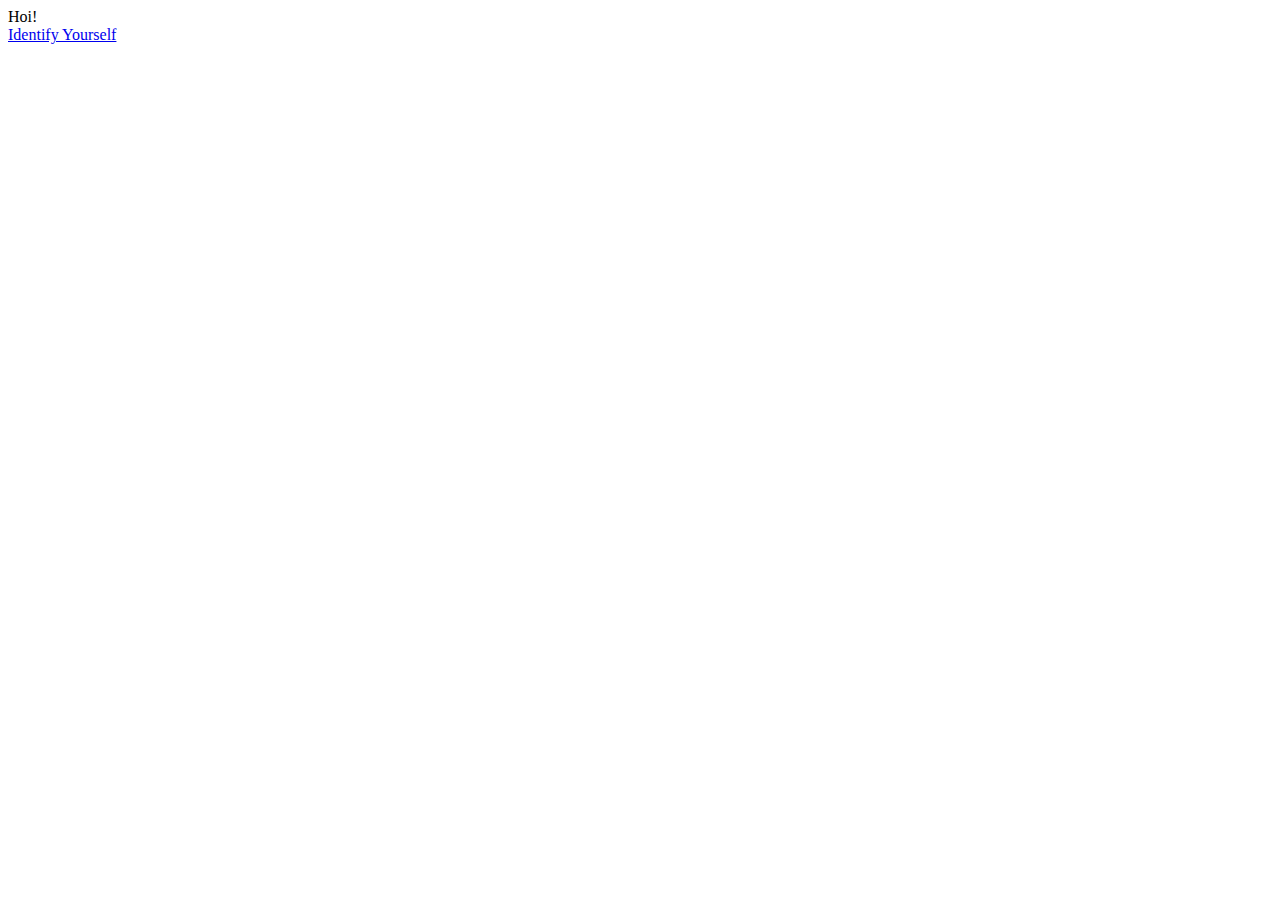
<file: aynoo.html>
<!DOCTYPE html>
<html>
<head>
	<title>My First OAuth2 App</title>
</head>
<body>
	<div id="info">
		Hoi!
	</div>
	<a id="login" style="display: none;" href="your oauth2 url here">Identify Yourself</a>
	<script>
		function generateRandomString() {
			const rand = Math.floor(Math.random() * 10);
			let randStr = '';

			for (let i = 0; i < 20 + rand; i++) {
				randStr += String.fromCharCode(33 + Math.floor(Math.random() * 94));
			}

			return randStr;
		}

		window.onload = () => {
			const fragment = new URLSearchParams(window.location.hash.slice(1));

			if (fragment.has("access_token")) {
				const urlState = fragment.get("state");
				const stateParameter = localStorage.getItem('stateParameter');
				if (stateParameter !== atob(decodeURIComponent(urlState))) {
					return console.log('You may have been clickjacked!');
				}

				const accessToken = fragment.get("access_token");
				const tokenType = fragment.get("token_type");

				fetch('https://discord.com/api/users/@me', {
					headers: {
						authorization: `${tokenType} ${accessToken}`
					}
				})
					.then(res => res.json())
					.then(response => {
						console.log(response);
						const { username, discriminator } = response;
						document.getElementById('info').innerText += ` ${username}#${discriminator}`;
					})
					.catch(console.error);

			}
			else {
				const randStr = generateRandomString();
				localStorage.setItem('stateParameter', randStr);

				document.getElementById('login').href += `&state=${encodeURIComponent(btoa(randStr))}`;
				document.getElementById('login').style.display = 'block';
			}
		}
	</script>
</body>
</html>
</file>
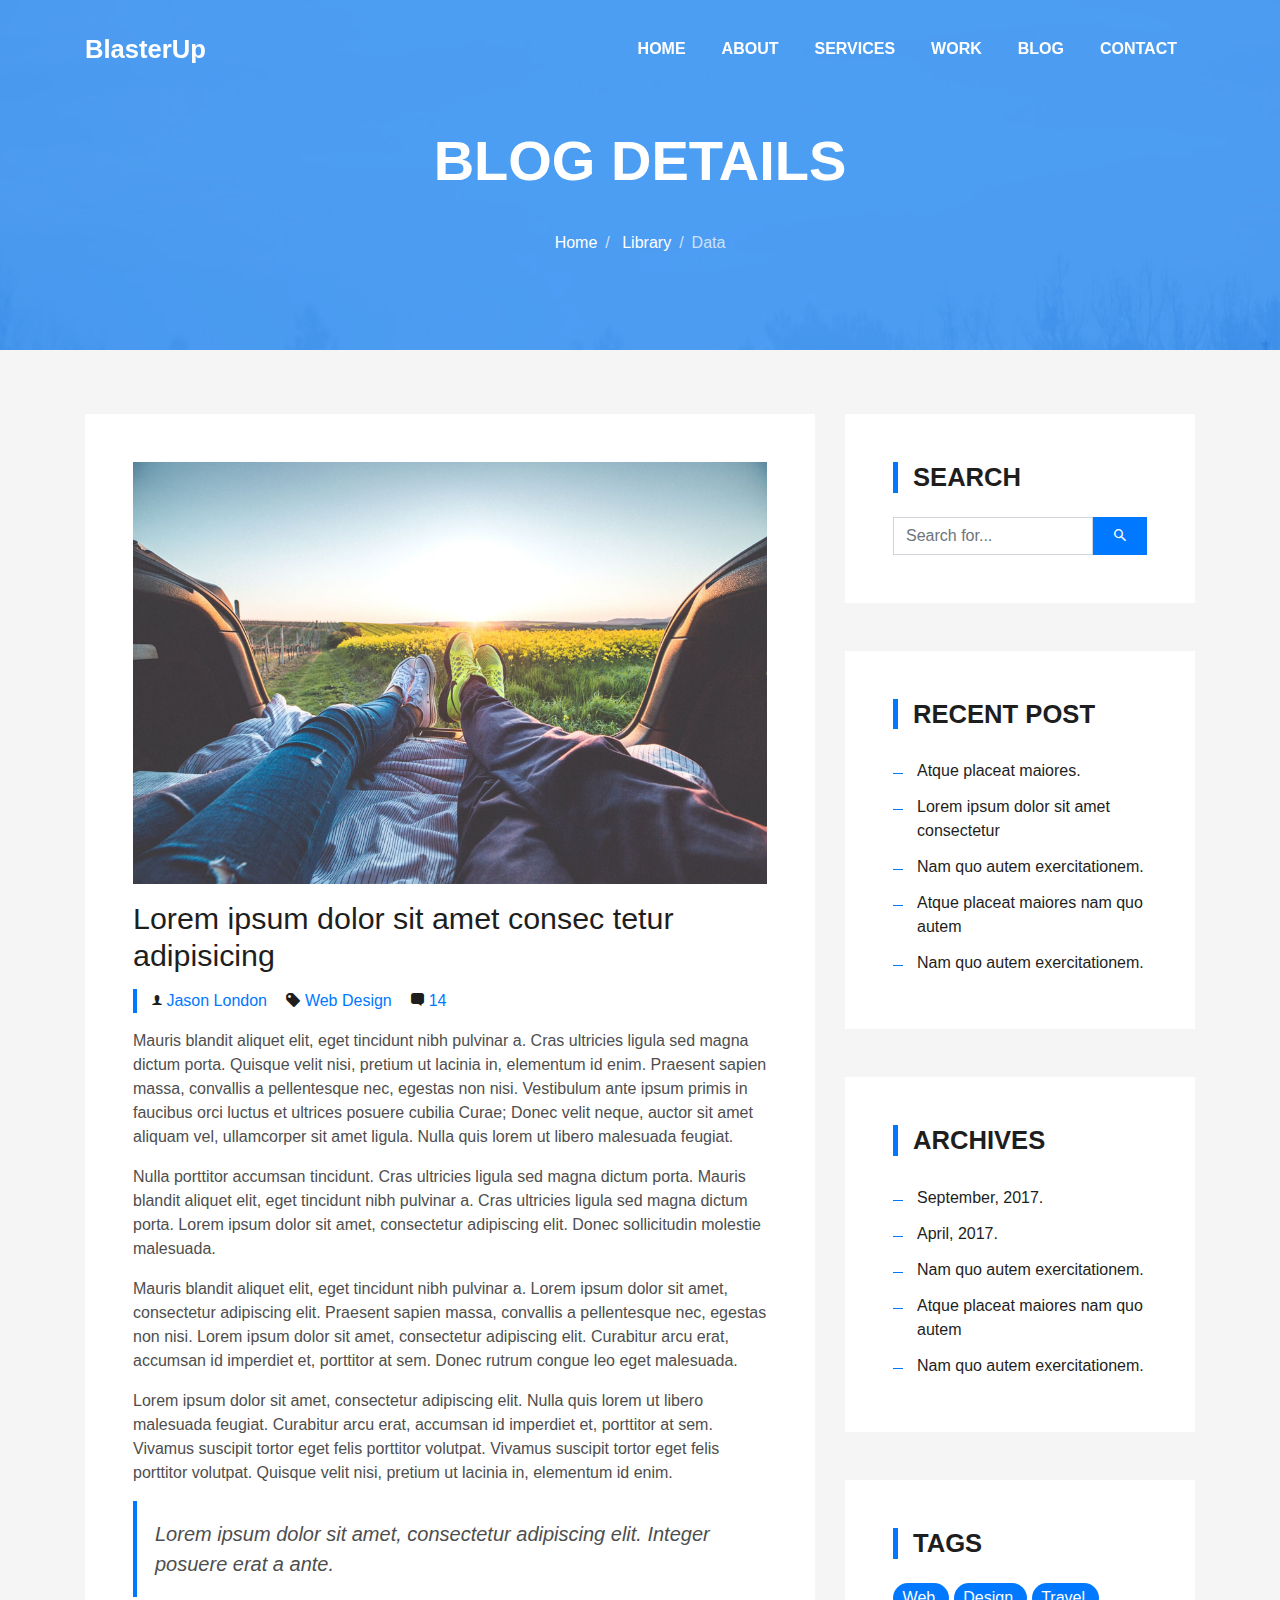
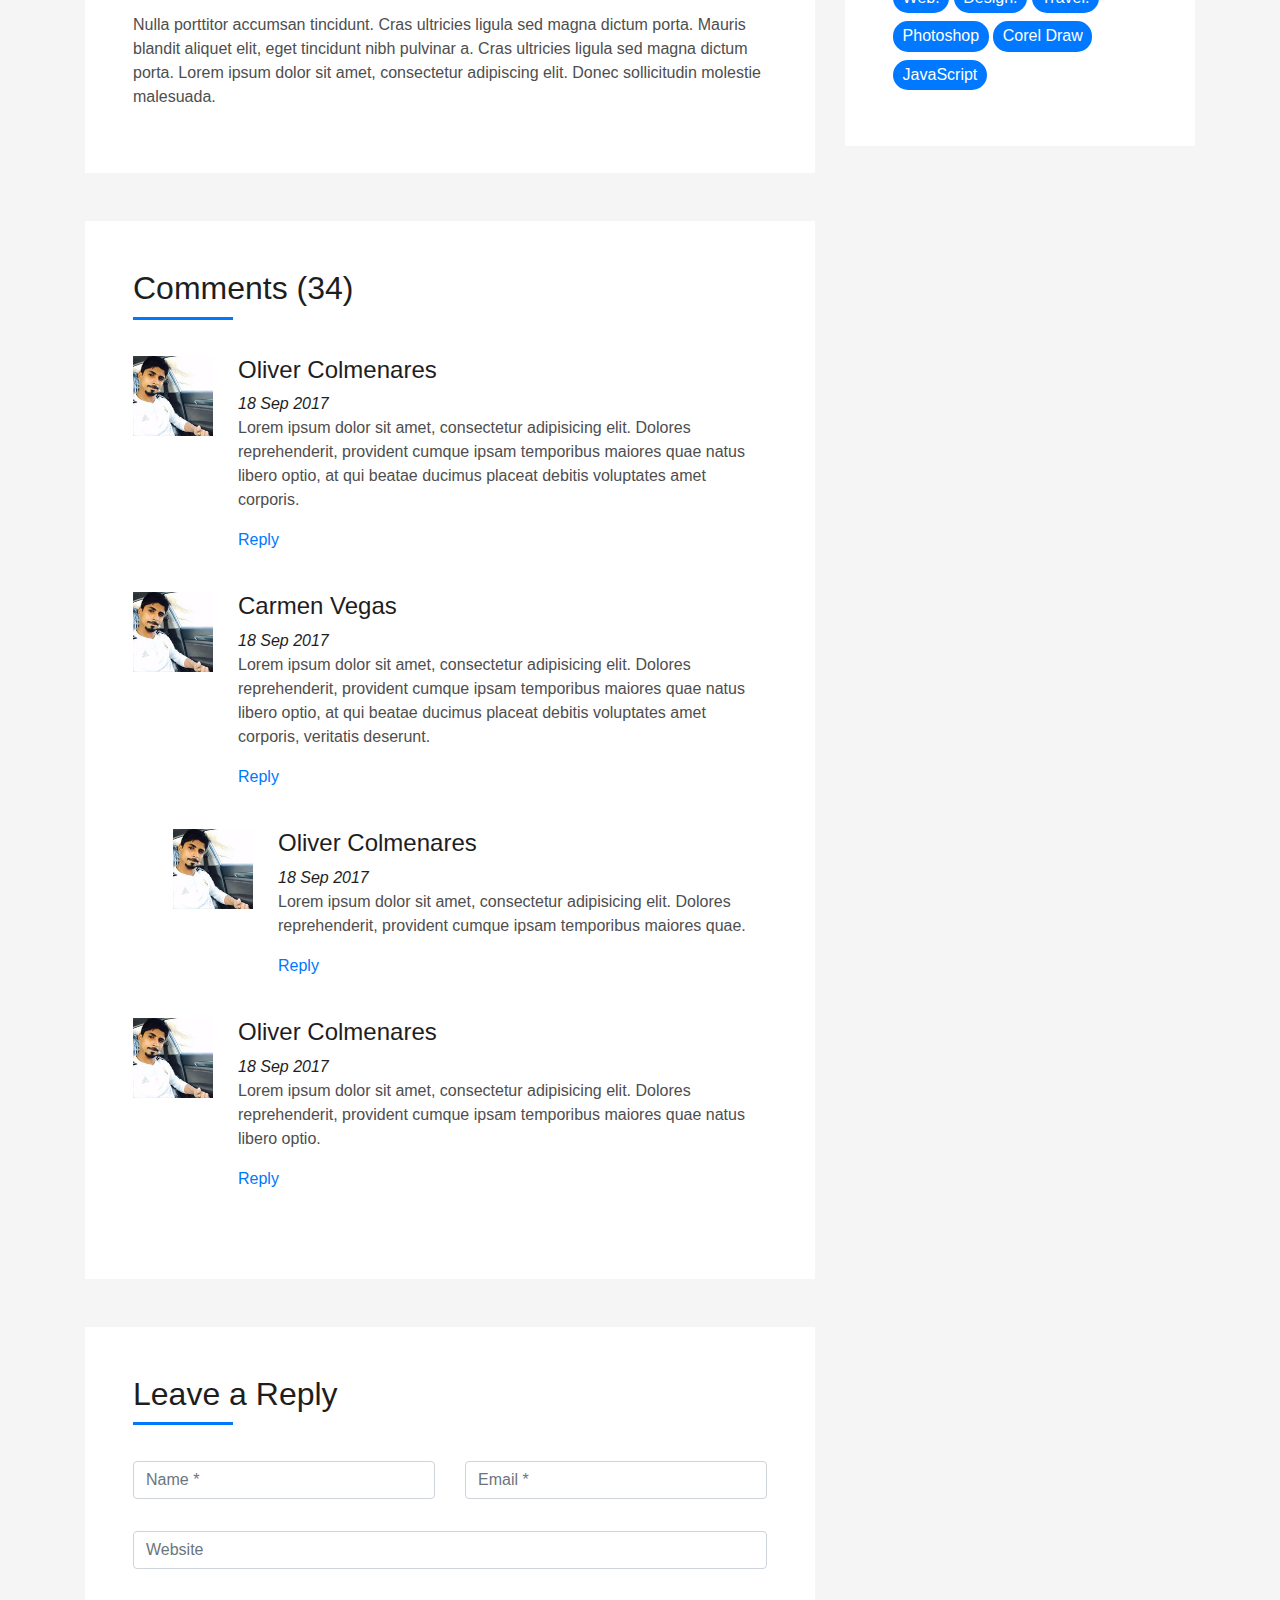
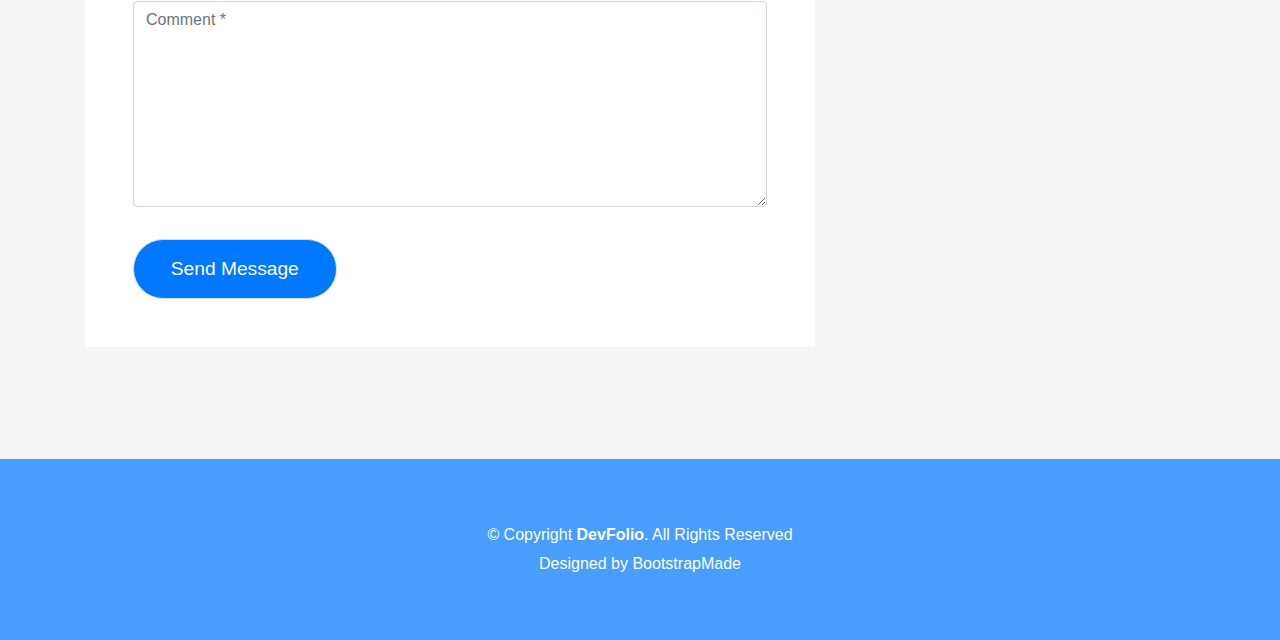
<file: blog-single.html>
<!DOCTYPE html>
<html lang="en">
<head>
  <meta charset="utf-8">
  <title>DevFolio Bootstrap Template</title>
  <meta content="width=device-width, initial-scale=1.0" name="viewport">
  <meta content="" name="keywords">
  <meta content="" name="description">

  <!-- Favicons -->
  <link href="img/favicon.png" rel="icon">
  <link href="img/apple-touch-icon.png" rel="apple-touch-icon">

  <!-- Bootstrap CSS File -->
  <link href="lib/bootstrap/css/bootstrap.min.css" rel="stylesheet">

  <!-- Libraries CSS Files -->
  <link href="lib/font-awesome/css/font-awesome.min.css" rel="stylesheet">
  <link href="lib/animate/animate.min.css" rel="stylesheet">
  <link href="lib/ionicons/css/ionicons.min.css" rel="stylesheet">
  <link href="lib/owlcarousel/assets/owl.carousel.min.css" rel="stylesheet">
  <link href="lib/lightbox/css/lightbox.min.css" rel="stylesheet">

  <!-- Main Stylesheet File -->
  <link href="css/style.css" rel="stylesheet">

  <!-- =======================================================
    Theme Name: DevFolio
    Theme URL: https://bootstrapmade.com/devfolio-bootstrap-portfolio-html-template/
    Author: BootstrapMade.com
    License: https://bootstrapmade.com/license/
  ======================================================= -->
</head>

<body>
  <!--/ Nav Star /-->
  <nav class="navbar navbar-b navbar-trans navbar-expand-md fixed-top" id="mainNav">
    <div class="container">
      <a class="navbar-brand js-scroll" href="#page-top">BlasterUp</a>
      <button class="navbar-toggler collapsed" type="button" data-toggle="collapse" data-target="#navbarDefault"
        aria-controls="navbarDefault" aria-expanded="false" aria-label="Toggle navigation">
        <span></span>
        <span></span>
        <span></span>
      </button>
      <div class="navbar-collapse collapse justify-content-end" id="navbarDefault">
        <ul class="navbar-nav">
          <li class="nav-item">
            <a class="nav-link js-scroll" href="index.html">Home</a>
          </li>
          <li class="nav-item">
            <a class="nav-link js-scroll" href="#">About</a>
          </li>
          <li class="nav-item">
            <a class="nav-link js-scroll" href="#">Services</a>
          </li>
          <li class="nav-item">
            <a class="nav-link js-scroll" href="#">Work</a>
          </li>
          <li class="nav-item">
            <a class="nav-link js-scroll" href="#">Blog</a>
          </li>
          <li class="nav-item">
            <a class="nav-link js-scroll" href="#">Contact</a>
          </li>
        </ul>
      </div>
    </div>
  </nav>
  <!--/ Nav End /-->

  <!--/ Intro Skew Star /-->
  <div class="intro intro-single route bg-image" style="background-image: url(img/overlay-bg.jpg)">
    <div class="overlay-mf"></div>
    <div class="intro-content display-table">
      <div class="table-cell">
        <div class="container">
          <h2 class="intro-title mb-4">Blog Details</h2>
          <ol class="breadcrumb d-flex justify-content-center">
            <li class="breadcrumb-item">
              <a href="#">Home</a>
            </li>
            <li class="breadcrumb-item">
              <a href="#">Library</a>
            </li>
            <li class="breadcrumb-item active">Data</li>
          </ol>
        </div>
      </div>
    </div>
  </div>
  <!--/ Intro Skew End /-->

  <!--/ Section Blog-Single Star /-->
  <section class="blog-wrapper sect-pt4" id="blog">
    <div class="container">
      <div class="row">
        <div class="col-md-8">
          <div class="post-box">
            <div class="post-thumb">
              <img src="img/post-1.jpg" class="img-fluid" alt="">
            </div>
            <div class="post-meta">
              <h1 class="article-title">Lorem ipsum dolor sit amet consec tetur adipisicing</h1>
              <ul>
                <li>
                  <span class="ion-ios-person"></span>
                  <a href="#">Jason London</a>
                </li>
                <li>
                  <span class="ion-pricetag"></span>
                  <a href="#">Web Design</a>
                </li>
                <li>
                  <span class="ion-chatbox"></span>
                  <a href="#">14</a>
                </li>
              </ul>
            </div>
            <div class="article-content">
              <p>
                Mauris blandit aliquet elit, eget tincidunt nibh pulvinar a. Cras ultricies ligula sed magna dictum
                porta. Quisque velit
                nisi, pretium ut lacinia in, elementum id enim. Praesent sapien massa, convallis a pellentesque
                nec, egestas non nisi. Vestibulum ante ipsum primis in faucibus orci luctus et ultrices posuere
                cubilia Curae; Donec velit neque, auctor sit amet aliquam vel, ullamcorper sit amet ligula.
                Nulla quis lorem ut libero malesuada feugiat.
              </p>
              <p>
                Nulla porttitor accumsan tincidunt. Cras ultricies ligula sed magna dictum porta. Mauris blandit
                aliquet elit, eget tincidunt
                nibh pulvinar a. Cras ultricies ligula sed magna dictum porta. Lorem ipsum dolor sit amet,
                consectetur adipiscing elit. Donec sollicitudin molestie malesuada.
              </p>
              <p>
                Mauris blandit aliquet elit, eget tincidunt nibh pulvinar a. Lorem ipsum dolor sit amet, consectetur
                adipiscing elit. Praesent
                sapien massa, convallis a pellentesque nec, egestas non nisi. Lorem ipsum dolor sit amet,
                consectetur adipiscing elit. Curabitur arcu erat, accumsan id imperdiet et, porttitor at
                sem. Donec rutrum congue leo eget malesuada.
              </p>
              <p>
                Lorem ipsum dolor sit amet, consectetur adipiscing elit. Nulla quis lorem ut libero malesuada feugiat.
                Curabitur arcu erat,
                accumsan id imperdiet et, porttitor at sem. Vivamus suscipit tortor eget felis porttitor
                volutpat. Vivamus suscipit tortor eget felis porttitor volutpat. Quisque velit nisi, pretium
                ut lacinia in, elementum id enim.
              </p>
              <blockquote class="blockquote">
                <p class="mb-0">Lorem ipsum dolor sit amet, consectetur adipiscing elit. Integer posuere erat a ante.</p>
              </blockquote>
              <p>
                Nulla porttitor accumsan tincidunt. Cras ultricies ligula sed magna dictum porta. Mauris blandit
                aliquet elit, eget tincidunt
                nibh pulvinar a. Cras ultricies ligula sed magna dictum porta. Lorem ipsum dolor sit amet,
                consectetur adipiscing elit. Donec sollicitudin molestie malesuada.
              </p>
            </div>
          </div>
          <div class="box-comments">
            <div class="title-box-2">
              <h4 class="title-comments title-left">Comments (34)</h4>
            </div>
            <ul class="list-comments">
              <li>
                <div class="comment-avatar">
                  <img src="img/testimonial-2.jpg" alt="">
                </div>
                <div class="comment-details">
                  <h4 class="comment-author">Oliver Colmenares</h4>
                  <span>18 Sep 2017</span>
                  <p>
                    Lorem ipsum dolor sit amet, consectetur adipisicing elit. Dolores reprehenderit, provident cumque
                    ipsam temporibus maiores
                    quae natus libero optio, at qui beatae ducimus placeat debitis voluptates amet corporis.
                  </p>
                  <a href="3">Reply</a>
                </div>
              </li>
              <li>
                <div class="comment-avatar">
                  <img src="img/testimonial-4.jpg" alt="">
                </div>
                <div class="comment-details">
                  <h4 class="comment-author">Carmen Vegas</h4>
                  <span>18 Sep 2017</span>
                  <p>
                    Lorem ipsum dolor sit amet, consectetur adipisicing elit. Dolores reprehenderit, provident cumque
                    ipsam temporibus maiores
                    quae natus libero optio, at qui beatae ducimus placeat debitis voluptates amet corporis,
                    veritatis deserunt.
                  </p>
                  <a href="3">Reply</a>
                </div>
              </li>
              <li class="comment-children">
                <div class="comment-avatar">
                  <img src="img/testimonial-2.jpg" alt="">
                </div>
                <div class="comment-details">
                  <h4 class="comment-author">Oliver Colmenares</h4>
                  <span>18 Sep 2017</span>
                  <p>
                    Lorem ipsum dolor sit amet, consectetur adipisicing elit. Dolores reprehenderit, provident cumque
                    ipsam temporibus maiores
                    quae.
                  </p>
                  <a href="3">Reply</a>
                </div>
              </li>
              <li>
                <div class="comment-avatar">
                  <img src="img/testimonial-2.jpg" alt="">
                </div>
                <div class="comment-details">
                  <h4 class="comment-author">Oliver Colmenares</h4>
                  <span>18 Sep 2017</span>
                  <p>
                    Lorem ipsum dolor sit amet, consectetur adipisicing elit. Dolores reprehenderit, provident cumque
                    ipsam temporibus maiores
                    quae natus libero optio.
                  </p>
                  <a href="3">Reply</a>
                </div>
              </li>
            </ul>
          </div>
          <div class="form-comments">
            <div class="title-box-2">
              <h3 class="title-left">
                Leave a Reply
              </h3>
            </div>
            <form class="form-mf">
              <div class="row">
                <div class="col-md-6 mb-3">
                  <div class="form-group">
                    <input type="text" class="form-control input-mf" id="inputName" placeholder="Name *" required>
                  </div>
                </div>
                <div class="col-md-6 mb-3">
                  <div class="form-group">
                    <input type="email" class="form-control input-mf" id="inputEmail1" placeholder="Email *" required>
                  </div>
                </div>
                <div class="col-md-12 mb-3">
                  <div class="form-group">
                    <input type="url" class="form-control input-mf" id="inputUrl" placeholder="Website">
                  </div>
                </div>
                <div class="col-md-12 mb-3">
                  <div class="form-group">
                    <textarea id="textMessage" class="form-control input-mf" placeholder="Comment *" name="message"
                      cols="45" rows="8" required></textarea>
                  </div>
                </div>
                <div class="col-md-12">
                  <button type="submit" class="button button-a button-big button-rouded">Send Message</button>
                </div>
              </div>
            </form>
          </div>
        </div>
        <div class="col-md-4">
          <div class="widget-sidebar sidebar-search">
            <h5 class="sidebar-title">Search</h5>
            <div class="sidebar-content">
              <form>
                <div class="input-group">
                  <input type="text" class="form-control" placeholder="Search for..." aria-label="Search for...">
                  <span class="input-group-btn">
                    <button class="btn btn-secondary btn-search" type="button">
                      <span class="ion-android-search"></span>
                    </button>
                  </span>
                </div>
              </form>
            </div>
          </div>
          <div class="widget-sidebar">
            <h5 class="sidebar-title">Recent Post</h5>
            <div class="sidebar-content">
              <ul class="list-sidebar">
                <li>
                  <a href="#">Atque placeat maiores.</a>
                </li>
                <li>
                  <a href="#">Lorem ipsum dolor sit amet consectetur</a>
                </li>
                <li>
                  <a href="#">Nam quo autem exercitationem.</a>
                </li>
                <li>
                  <a href="#">Atque placeat maiores nam quo autem</a>
                </li>
                <li>
                  <a href="#">Nam quo autem exercitationem.</a>
                </li>
              </ul>
            </div>
          </div>
          <div class="widget-sidebar">
            <h5 class="sidebar-title">Archives</h5>
            <div class="sidebar-content">
              <ul class="list-sidebar">
                <li>
                  <a href="#">September, 2017.</a>
                </li>
                <li>
                  <a href="#">April, 2017.</a>
                </li>
                <li>
                  <a href="#">Nam quo autem exercitationem.</a>
                </li>
                <li>
                  <a href="#">Atque placeat maiores nam quo autem</a>
                </li>
                <li>
                  <a href="#">Nam quo autem exercitationem.</a>
                </li>
              </ul>
            </div>
          </div>
          <div class="widget-sidebar widget-tags">
            <h5 class="sidebar-title">Tags</h5>
            <div class="sidebar-content">
              <ul>
                <li>
                  <a href="#">Web.</a>
                </li>
                <li>
                  <a href="#">Design.</a>
                </li>
                <li>
                  <a href="#">Travel.</a>
                </li>
                <li>
                  <a href="#">Photoshop</a>
                </li>
                <li>
                  <a href="#">Corel Draw</a>
                </li>
                <li>
                  <a href="#">JavaScript</a>
                </li>
              </ul>
            </div>
          </div>
        </div>
      </div>
    </div>
  </section>
  <!--/ Section Blog-Single End /-->

  <!--/ Section Contact-Footer Star /-->
  <section class="paralax-mf footer-paralax bg-image sect-mt4 route" style="background-image: url(img/overlay-bg.jpg)">
    <div class="overlay-mf"></div>
    <footer>
      <div class="container">
        <div class="row">
          <div class="col-sm-12">
            <div class="copyright-box">
              <p class="copyright">&copy; Copyright <strong>DevFolio</strong>. All Rights Reserved</p>
              <div class="credits">
                <!--
                  All the links in the footer should remain intact.
                  You can delete the links only if you purchased the pro version.
                  Licensing information: https://bootstrapmade.com/license/
                  Purchase the pro version with working PHP/AJAX contact form: https://bootstrapmade.com/buy/?theme=DevFolio
                -->
                Designed by <a href="https://bootstrapmade.com/">BootstrapMade</a>
              </div>
            </div>
          </div>
        </div>
      </div>
    </footer>
  </section>
  <!--/ Section Contact-footer End /-->

  <a href="#" class="back-to-top"><i class="fa fa-chevron-up"></i></a>
  <div id="preloader"></div>

  <!-- JavaScript Libraries -->
  <script src="lib/jquery/jquery.min.js"></script>
  <script src="lib/jquery/jquery-migrate.min.js"></script>
  <script src="lib/popper/popper.min.js"></script>
  <script src="lib/bootstrap/js/bootstrap.min.js"></script>
  <script src="lib/easing/easing.min.js"></script>
  <script src="lib/counterup/jquery.waypoints.min.js"></script>
  <script src="lib/counterup/jquery.counterup.js"></script>
  <script src="lib/owlcarousel/owl.carousel.min.js"></script>
  <script src="lib/lightbox/js/lightbox.min.js"></script>
  <script src="lib/typed/typed.min.js"></script>
  <!-- Contact Form JavaScript File -->
  <script src="contactform/contactform.js"></script>

  <!-- Template Main Javascript File -->
  <script src="js/main.js"></script>

</body>
</html>
</file>
<file: css/style.css>
/*
  Theme Name: DevFolio
  Theme URL: https://bootstrapmade.com/devfolio-bootstrap-portfolio-html-template/
  Author: BootstrapMade.com
  License: https://bootstrapmade.com/license/
*/

/*======================================
//--//-->   STYLES GENERALES
======================================*/

body {
  background-color: #f5f5f5;
  color: #4e4e4e;
}

h1,
h2,
h3,
h4,
h5,
h6 {
  color: #1e1e1e;
}

a {
  color: #1e1e1e;
  transition: all 0.5s ease-in-out;
}

a:hover {
  color: #0078ff;
  text-decoration: none;
  transition: all 0.5s ease-in-out;
}

.p-r {
  position: relative;
}

.color-a {
  color: #0078ff;
}

.color-d {
  color: #f5f5f5;
}

.color-text-a {
  color: #4e4e4e;
}

.box-shadow,
.paralax-mf,
.service-box,
.work-box,
.card-blog {
  box-shadow: 0 13px 8px -10px rgba(0, 0, 0, 0.1);
}

.box-shadow-a,
.button:hover {
  box-shadow: 0 0 0 4px #cde1f8;
}

.display-5 {
  font-size: 2.5rem;
  font-weight: 300;
  line-height: 1.1;
}

.display-6 {
  font-size: 2rem;
  font-weight: 300;
  line-height: 1.1;
}

.avatar {
  width: 32px;
  height: 32px;
  margin-right: 4px;
  overflow: hidden;
}

.bg-image {
  background-repeat: no-repeat;
  background-attachment: fixed;
  background-size: cover;
  background-position: center center;
}

.overlay-mf {
  background-color: #0078ff;
}

.overlay-mf {
  position: absolute;
  top: 0;
  left: 0px;
  padding: 0;
  height: 100%;
  width: 100%;
  opacity: .7;
}

.paralax-mf {
  position: relative;
  padding: 8rem 0;
}

.display-table {
  width: 100%;
  height: 100%;
  display: table;
}

.table-cell {
  display: table-cell;
  vertical-align: middle;
}

/*--/ Sections /--*/

.sect-4 {
  padding: 4rem 0;
}

.sect-pt4 {
  padding-top: 4rem;
}

.sect-mt4 {
  margin-top: 4rem;
}

/*--/ Title s /--*/

.title-s {
  font-weight: 600;
  color: #1e1e1e;
  font-size: 1.1rem;
}

/*--/ Title A /--*/

.title-box {
  margin-bottom: 4rem;
}

.title-a {
  font-size: 3rem;
  font-weight: bold;
  text-transform: uppercase;
}

.subtitle-a {
  color: #4e4e4e;
}

.line-mf {
  width: 40px;
  height: 5px;
  background-color: #0078ff;
  margin: 0 auto;
}

/*--/ Title Left /--*/

.title-box-2 {
  margin-bottom: 3rem;
}

.title-left {
  font-size: 2rem;
  position: relative;
}

.title-left:before {
  content: '';
  position: absolute;
  height: 3px;
  background-color: #0078ff;
  width: 100px;
  bottom: -12px;
}

/*------/ Box /------*/

.box-pl2 {
  padding-left: 2rem;
}

.box-shadow-full {
  padding: 3rem 1.25rem;
  position: relative;
  background-color: #fff;
  margin-bottom: 3rem;
  z-index: 2;
  box-shadow: 0 1px 1px 0 rgba(0, 0, 0, 0.06), 0 2px 5px 0 rgba(0, 0, 0, 0.2);
}

/*------/ Socials /------*/

.socials {
  padding: 1.5rem 0;
}

.socials ul li {
  display: inline-block;
}

.socials .ico-circle {
  height: 40px;
  width: 40px;
  font-size: 1.7rem;
  border-radius: 50%;
  line-height: 1.4;
  margin: 0 15px 0 0;
  box-shadow: 0 0 0 3px #0078ff;
  transition: all 500ms ease;
}

.socials .ico-circle:hover {
  background-color: #0078ff;
  color: #fff;
  box-shadow: 0 0 0 3px #cde1f8;
  transition: all 500ms ease;
}

/*------/ Ul resect /------*/

.ul-resect,
.socials ul,
.list-ico,
.blog-wrapper .post-meta ul,
.box-comments .list-comments,
.widget-sidebar .list-sidebar,
.widget-tags ul {
  list-style: none;
  padding-left: 0;
  margin-bottom: 0;
}

.list-ico {
  line-height: 2;
}

.list-ico span {
  color: #0078ff;
  margin-right: 10px;
}

/*------/ Ico Circle /------*/

.ico-circle {
  height: 100px;
  width: 100px;
  font-size: 2rem;
  border-radius: 50%;
  line-height: 1.55;
  margin: 0 auto;
  text-align: center;
  box-shadow: 0 0 0 10px #0078ff;
  display: block;
}

/*------/ Owl Carousel /------*/

.owl-theme .owl-dots {
  text-align: center;
  margin-top: 18px;
}

.owl-theme .owl-dots .owl-dot {
  display: inline-block;
}

.owl-theme .owl-dots .owl-dot span {
  width: 18px;
  height: 7px;
  margin: 5px 5px;
  background: #cde1f8;
  border: 0px solid #cde1f8;
  display: block;
  transition: all 0.6s ease-in-out;
  cursor: pointer;
}

.owl-theme .owl-dots .owl-dot:hover span {
  background-color: #cde1f8;
}

.owl-theme .owl-dots .owl-dot.active span {
  background-color: #1B1B1B;
  width: 25px;
}

/*--/ Scrolltop s /--*/

.scrolltop-mf {
  position: relative;
  display: none;
}

.scrolltop-mf span {
  z-index: 999;
  position: fixed;
  width: 42px;
  height: 42px;
  background-color: #0078ff;
  opacity: .7;
  font-size: 1.6rem;
  line-height: 1.5;
  text-align: center;
  color: #fff;
  top: auto;
  left: auto;
  right: 30px;
  bottom: 50px;
  cursor: pointer;
  border-radius: 50%;
}

/* Back to top button */

.back-to-top {
  position: fixed;
  display: none;
  background: #0078ff;
  color: #fff;
  width: 44px;
  height: 44px;
  text-align: center;
  line-height: 1;
  font-size: 16px;
  border-radius: 50%;
  right: 15px;
  bottom: 15px;
  transition: background 0.5s;
  z-index: 11;
}

.back-to-top i {
  padding-top: 12px;
  color: #fff;
}

/* Prelaoder */

#preloader {
  position: fixed;
  top: 0;
  left: 0;
  right: 0;
  bottom: 0;
  z-index: 9999;
  overflow: hidden;
  background: #fff;
}

#preloader:before {
  content: "";
  position: fixed;
  top: calc(50% - 30px);
  left: calc(50% - 30px);
  border: 6px solid #f2f2f2;
  border-top: 6px solid #0078ff;
  border-radius: 50%;
  width: 60px;
  height: 60px;
  -webkit-animation: animate-preloader 1s linear infinite;
  animation: animate-preloader 1s linear infinite;
}

@-webkit-keyframes animate-preloader {
  0% {
    -webkit-transform: rotate(0deg);
    transform: rotate(0deg);
  }

  100% {
    -webkit-transform: rotate(360deg);
    transform: rotate(360deg);
  }
}

@keyframes animate-preloader {
  0% {
    -webkit-transform: rotate(0deg);
    transform: rotate(0deg);
  }

  100% {
    -webkit-transform: rotate(360deg);
    transform: rotate(360deg);
  }
}

/*======================================
//--//-->   NAVBAR
======================================*/

.navbar-b {
  transition: all .5s ease-in-out;
  background-color: transparent;
  padding-top: 1.563rem;
  padding-bottom: 1.563rem;
}

.navbar-b.navbar-reduce {
  box-shadow: 0px 6px 9px 0px rgba(0, 0, 0, 0.06);
}

.navbar-b.navbar-trans .nav-item,
.navbar-b.navbar-reduce .nav-item {
  position: relative;
  padding-right: 10px;
  padding-left: 0;
}

.navbar-b.navbar-trans .nav-link,
.navbar-b.navbar-reduce .nav-link {
  color: #fff;
  text-transform: uppercase;
  font-weight: 600;
}

.navbar-b.navbar-trans .nav-link:before,
.navbar-b.navbar-reduce .nav-link:before {
  content: '';
  position: absolute;
  margin-left: 0px;
  width: 0%;
  bottom: 0;
  left: 0;
  height: 2px;
  transition: all 500ms ease;
}

.navbar-b.navbar-trans .nav-link:hover,
.navbar-b.navbar-reduce .nav-link:hover {
  color: #1B1B1B;
}

.navbar-b.navbar-trans .nav-link:hover:before,
.navbar-b.navbar-reduce .nav-link:hover:before {
  width: 35px;
}

.navbar-b.navbar-trans .show > .nav-link:before,
.navbar-b.navbar-trans .active > .nav-link:before,
.navbar-b.navbar-trans .nav-link.show:before,
.navbar-b.navbar-trans .nav-link.active:before,
.navbar-b.navbar-reduce .show > .nav-link:before,
.navbar-b.navbar-reduce .active > .nav-link:before,
.navbar-b.navbar-reduce .nav-link.show:before,
.navbar-b.navbar-reduce .nav-link.active:before {
  width: 35px;
}

.navbar-b.navbar-trans .nav-link:before {
  background-color: #fff;
}

.navbar-b.navbar-trans .nav-link:hover {
  color: #fff;
}

.navbar-b.navbar-trans .show > .nav-link,
.navbar-b.navbar-trans .active > .nav-link,
.navbar-b.navbar-trans .nav-link.show,
.navbar-b.navbar-trans .nav-link.active {
  color: #fff;
}

.navbar-b.navbar-reduce {
  transition: all .5s ease-in-out;
  background-color: #fff;
  padding-top: 15px;
  padding-bottom: 15px;
}

.navbar-b.navbar-reduce .nav-link {
  color: #0078ff;
}

.navbar-b.navbar-reduce .nav-link:before {
  background-color: #0078ff;
}

.navbar-b.navbar-reduce .nav-link:hover {
  color: #0078ff;
}

.navbar-b.navbar-reduce .show > .nav-link,
.navbar-b.navbar-reduce .active > .nav-link,
.navbar-b.navbar-reduce .nav-link.show,
.navbar-b.navbar-reduce .nav-link.active {
  color: #0078ff;
}

.navbar-b.navbar-reduce .navbar-brand {
  color: #0078ff;
}

.navbar-b.navbar-reduce .navbar-toggler span {
  background-color: #1B1B1B;
}

.navbar-b .navbar-brand {
  color: #fff;
  font-size: 1.6rem;
  font-weight: 600;
}

.navbar-b .navbar-nav .dropdown-item.show .dropdown-menu,
.navbar-b .dropdown.show .dropdown-menu,
.navbar-b .dropdown-btn.show .dropdown-menu {
  -webkit-transform: translate3d(0px, 0px, 0px);
  transform: translate3d(0px, 0px, 0px);
  visibility: visible !important;
}

.navbar-b .dropdown-menu {
  margin: 1.12rem 0 0;
  border-radius: 0;
}

.navbar-b .dropdown-menu .dropdown-item {
  padding: .7rem 1.7rem;
  transition: all 500ms ease;
}

.navbar-b .dropdown-menu .dropdown-item:hover {
  background-color: #0078ff;
  color: #fff;
  transition: all 500ms ease;
}

.navbar-b .dropdown-menu .dropdown-item.active {
  background-color: #0078ff;
}

/*--/ Hamburger Navbar /--*/

.navbar-toggler {
  position: relative;
}

.navbar-toggler:focus,
.navbar-toggler:active {
  outline: 0;
}

.navbar-toggler span {
  display: block;
  background-color: #fff;
  height: 3px;
  width: 25px;
  margin-top: 4px;
  margin-bottom: 4px;
  -webkit-transform: rotate(0deg);
  transform: rotate(0deg);
  left: 0;
  opacity: 1;
}

.navbar-toggler span:nth-child(1),
.navbar-toggler span:nth-child(3) {
  transition: -webkit-transform .35s ease-in-out;
  transition: transform .35s ease-in-out;
  transition: transform .35s ease-in-out, -webkit-transform .35s ease-in-out;
}

.navbar-toggler:not(.collapsed) span:nth-child(1) {
  position: absolute;
  left: 12px;
  top: 10px;
  -webkit-transform: rotate(135deg);
  transform: rotate(135deg);
  opacity: 0.9;
}

.navbar-toggler:not(.collapsed) span:nth-child(2) {
  height: 12px;
  visibility: hidden;
  background-color: transparent;
}

.navbar-toggler:not(.collapsed) span:nth-child(3) {
  position: absolute;
  left: 12px;
  top: 10px;
  -webkit-transform: rotate(-135deg);
  transform: rotate(-135deg);
  opacity: 0.9;
}

/*======================================
//--//-->   INTRO
======================================*/

.intro {
  height: 100vh;
  position: relative;
  color: #fff;
}

.intro .intro-content {
  text-align: center;
  position: absolute;
}

.intro .overlay-itro {
  background-color: rgba(0, 0, 0, 0.6);
  position: absolute;
  top: 0;
  left: 0px;
  padding: 0;
  height: 100%;
  width: 100%;
  opacity: .9;
}

.intro .intro-title {
  color: #fff;
  font-weight: 600;
  font-size: 3rem;
}

.intro .intro-subtitle {
  font-size: 1.5rem;
  font-weight: 300;
}

.intro .text-slider-items {
  display: none;
}

.intro-single {
  height: 350px;
}

.intro-single .intro-content {
  margin-top: 30px;
}

.intro-single .intro-title {
  text-transform: uppercase;
  font-size: 3rem;
}

.intro-single .breadcrumb {
  background-color: transparent;
  color: #0078ff;
}

.intro-single .breadcrumb .breadcrumb-item:before {
  color: #cde1f8;
}

.intro-single .breadcrumb .breadcrumb-item.active {
  color: #cde1f8;
}

.intro-single .breadcrumb a {
  color: #fff;
}

/*======================================
//--//-->   ABOUT
======================================*/

.about-mf .box-shadow-full {
  padding-top: 4rem;
  padding-bottom: 4rem;
}

.about-mf .about-img {
  margin-bottom: 2rem;
}

.about-mf .about-img img {
  margin-left: 10px;
}

.skill-mf span {
  color: #4e4e4e;
}

.skill-mf .progress {
  background-color: #cde1f8;
  margin: .5rem 0 1.2rem 0;
  border-radius: 0;
  height: .7rem;
}

.skill-mf .progress .progress-bar {
  height: .7rem;
  background-color: #0078ff;
}

/*======================================
//--//-->   SERVICES
======================================*/

.service-box {
  background-color: #fff;
  padding: 2.5rem 1.3rem;
  border-radius: 1rem;
  margin-bottom: 3rem;
}

.service-box:hover .ico-circle {
  transition: all 500ms ease;
  color: #fff;
  background-color: #0078ff;
  box-shadow: 0 0 0 10px #cde1f8;
}

.service-box .service-ico {
  margin-bottom: 1rem;
  color: #1e1e1e;
}

.service-box .ico-circle {
  transition: all 500ms ease;
  font-size: 4rem;
}

.service-box .s-title {
  font-size: 1.4rem;
  text-transform: uppercase;
  text-align: center;
  padding: .4rem 0;
}

.service-box .s-description {
  color: #4e4e4e;
}

/*======================================
//--//-->   COUNTER
======================================*/

.counter-box {
  color: #fff;
  text-align: center;
}

.counter-ico {
  margin-bottom: 1rem;
}

.counter-ico .ico-circle {
  height: 60px;
  width: 60px;
  line-height: 1.8;
  box-shadow: 0 0 0 10px #cde1f8;
}

.counter-num .counter {
  font-size: 2rem;
  margin-bottom: 0;
}

/*======================================
//--//-->   PORTFOLIO
======================================*/

.work-box {
  margin-bottom: 3rem;
  -webkit-backface-visibility: hidden;
  backface-visibility: hidden;
  background-color: #fff;
}

.work-box:hover img {
  -webkit-transform: scale(1.3);
  transform: scale(1.3);
}

.work-img {
  display: block;
  overflow: hidden;
}

.work-img img {
  transition: all 1s;
}

.work-content {
  padding: 2rem 3% 1rem 4%;
}

.work-content .w-more {
  color: #4e4e4e;
  font-size: .8rem;
}

.work-content .w-more .w-ctegory {
  color: #0078ff;
}

.work-content .w-like {
  font-size: 2.5rem;
  color: #0078ff;
  float: right;
}

.work-content .w-like a {
  color: #0078ff;
}

.work-content .w-like .num-like {
  font-size: .7rem;
}

.w-title {
  font-size: 1.2rem;
}

/*======================================
//--//-->   TESTIMONIALS
======================================*/

.testimonials .owl-carousel .owl-item img {
  width: auto;
}

.testimonial-box {
  color: #fff;
  text-align: center;
}

.testimonial-box .author-test {
  margin-top: 1rem;
}

.testimonial-box .author-test img {
  margin: 0 auto;
}

.testimonial-box .author {
  color: #fff;
  text-transform: uppercase;
  font-weight: 600;
  margin: 1rem 0;
  display: block;
  font-size: 1.4rem;
}

.testimonial-box .comit {
  font-size: 2rem;
  color: #0078ff;
  background-color: #fff;
  width: 52px;
  height: 52px;
  display: block;
  margin: 0 auto;
  border-radius: 50%;
  line-height: 1.6;
}

/*======================================
//--//-->   BLOG
======================================*/

.card-blog .card-body {
  position: relative;
}

.card-blog .card-category-box {
  position: absolute;
  text-align: center;
  top: -16px;
  left: 15px;
  right: 15px;
  line-height: 25px;
  overflow: hidden;
}

.card-blog .card-category {
  display: inline-block;
  color: #fff;
  padding: 0 15px 5px;
  overflow: hidden;
  background-color: #0078ff;
  border-radius: 4px;
}

.card-blog .card-category .category {
  color: #fff;
  display: inline-block;
  text-transform: uppercase;
  font-size: .7rem;
  letter-spacing: .1px;
  margin-bottom: 0;
}

.card-blog .card-title {
  font-size: 1.3rem;
  margin-top: .6rem;
}

.card-blog .card-description {
  color: #4e4e4e;
}

.card-blog .post-author {
  display: inline-block;
}

.card-blog .post-date {
  color: #4e4e4e;
  display: inline-block;
  float: right;
}

/*======================================
//--//-->   BLOG-SINGLE
======================================*/

.post-box,
.form-comments,
.box-comments,
.widget-sidebar {
  padding: 2rem;
  background-color: #fff;
  margin-bottom: 3rem;
}

.blog-wrapper .article-title {
  font-size: 1.5rem;
}

.blog-wrapper .post-meta {
  margin: 1rem 0;
}

.blog-wrapper .post-meta ul {
  border-left: 4px solid #0078ff;
  margin-top: 1rem;
}

.blog-wrapper .post-meta ul li {
  display: inline-block;
  margin-left: 15px;
}

.blog-wrapper .post-meta ul a {
  color: #0078ff;
}

.blog-wrapper .post-meta ul span {
  color: #1e1e1e;
}

.blog-wrapper .blockquote {
  border-left: 4px solid #0078ff;
  padding: 18px;
  font-style: italic;
}

/*------/ Comments /------*/

.box-comments .list-comments li {
  padding-bottom: 40px;
}

.box-comments .list-comments .comment-avatar {
  display: table-cell;
  vertical-align: top;
}

.box-comments .list-comments .comment-avatar img {
  width: 80px;
  height: 80px;
}

.box-comments .list-comments .comment-author {
  font-size: 1.3rem;
}

.box-comments .list-comments .comment-details {
  display: table-cell;
  vertical-align: top;
  padding-left: 25px;
}

.box-comments .list-comments a {
  color: #0078ff;
}

.box-comments .list-comments span {
  color: #1e1e1e;
  font-style: italic;
}

.box-comments .comment-children {
  margin-left: 40px;
}

/*------/ Sidebar /------*/

.widget-sidebar .sidebar-title {
  font-size: 1.6rem;
  font-weight: 600;
  border-left: 5px solid #0078ff;
  padding-left: 15px;
  text-transform: uppercase;
  margin-bottom: 1.5rem;
}

.widget-sidebar .list-sidebar li {
  position: relative;
  padding: 6px 0 6px 24px;
}

.widget-sidebar .list-sidebar li:before {
  position: absolute;
  content: "";
  width: 10px;
  height: 1px;
  left: 0;
  background-color: #0078ff;
  top: 20px;
}

.sidebar-search input {
  background-color: #fff;
  border-radius: 0;
  transition: all 0.5s ease-in-out;
}

.sidebar-search .btn-search {
  background-color: #0078ff;
  border-color: #0078ff;
  border-radius: 0;
  padding-left: 20px;
  padding-right: 20px;
}

.widget-tags ul li {
  display: inline-block;
  background-color: #0078ff;
  padding: .2rem .6rem;
  margin-bottom: .5rem;
  border-radius: 15px;
}

.widget-tags ul li a {
  color: #fff;
}

/*======================================
//--//-->   CONTACT
======================================*/

.footer-paralax {
  padding: 4rem 0 0 0;
}

.contact-mf {
  margin-top: 4rem;
}

/*======================================
//--//-->   FOOTER
======================================*/

footer {
  text-align: center;
  color: #fff;
  padding-bottom: 4rem;
}

footer .copyright {
  margin-bottom: .3rem;
}

footer .credits {
  margin-bottom: 0;
}

footer .credits a {
  color: #fff;
}

/*======================================
//--//-->   CONtaCT FORM
======================================*/

#sendmessage {
  color: #0078ff;
  border: 1px solid #0078ff;
  display: none;
  text-align: center;
  padding: 15px;
  font-weight: 600;
  margin-bottom: 15px;
}

#errormessage {
  color: red;
  display: none;
  border: 1px solid red;
  text-align: center;
  padding: 15px;
  font-weight: 600;
  margin-bottom: 15px;
}

#sendmessage.show,
#errormessage.show,
.show {
  display: block;
}

.validation {
  color: red;
  display: none;
  margin: 0 0 20px;
  font-weight: 400;
  font-size: 13px;
}

/*======================================
//--//-->   BUTTON
======================================*/

.button {
  display: inline-block;
  padding: .3rem .6rem;
  text-align: center;
  vertical-align: middle;
  -webkit-user-select: none;
  -moz-user-select: none;
  -ms-user-select: none;
  user-select: none;
  font-size: 1rem;
  border-radius: .3rem;
  border: 1px solid transparent;
  transition: all 500ms ease;
  cursor: pointer;
}

.button:focus {
  outline: 0;
}

.button:hover {
  background-color: #0062d3;
  color: #fff;
  transition: all 500ms ease;
}

.button-a {
  background-color: #0078ff;
  color: #fff;
  border-color: #cde1f8;
}

.button-big {
  padding: .9rem 2.3rem;
  font-size: 1.2rem;
}

.button-rouded {
  border-radius: 5rem;
}

.btn-lg {
  padding: .5rem 1rem;
  font-size: 1.25rem;
  line-height: 1.5;
  border-radius: .3rem;
}

@media (min-width: 577px) {
  .counter-box {
    margin-bottom: 1.8rem;
  }
}

@media (min-width: 767px) {
  .about-mf .box-pl2 {
    margin-top: 3rem;
    padding-left: 0rem;
  }

  .card-blog {
    margin-bottom: 3rem;
  }

  .contact-mf .box-pl2 {
    margin-top: 3rem;
    padding-left: 0rem;
  }
}

@media (min-width: 768px) {
  .box-shadow-full {
    padding: 3rem;
  }

  .navbar-b.navbar-trans .nav-item,
  .navbar-b.navbar-reduce .nav-item {
    padding-left: 10px;
  }

  .navbar-b.navbar-trans .nav-link:before,
  .navbar-b.navbar-reduce .nav-link:before {
    margin-left: 18px;
  }

  .intro .intro-title {
    font-size: 4.5rem;
  }

  .intro .intro-subtitle {
    font-size: 2.5rem;
  }

  .intro-single .intro-title {
    font-size: 3.5rem;
  }

  .testimonial-box .description {
    padding: 0 5rem;
  }

  .post-box,
  .form-comments,
  .box-comments,
  .widget-sidebar {
    padding: 3rem;
  }

  .blog-wrapper .article-title {
    font-size: 1.9rem;
  }

  .box-comments .list-comments .comment-author {
    font-size: 1.5rem;
  }
}

@media (min-width: 992px) {
  .testimonial-box .description {
    padding: 0 8rem;
  }
}

@media (min-width: 1200px) {
  .testimonial-box .description {
    padding: 0 13rem;
  }
}

@media (max-width: 1024px) {
  .bg-image {
    background-attachment: scroll;
  }
}

@media (max-width: 768px) {
  .back-to-top {
    bottom: 15px;
  }
}
</file>
